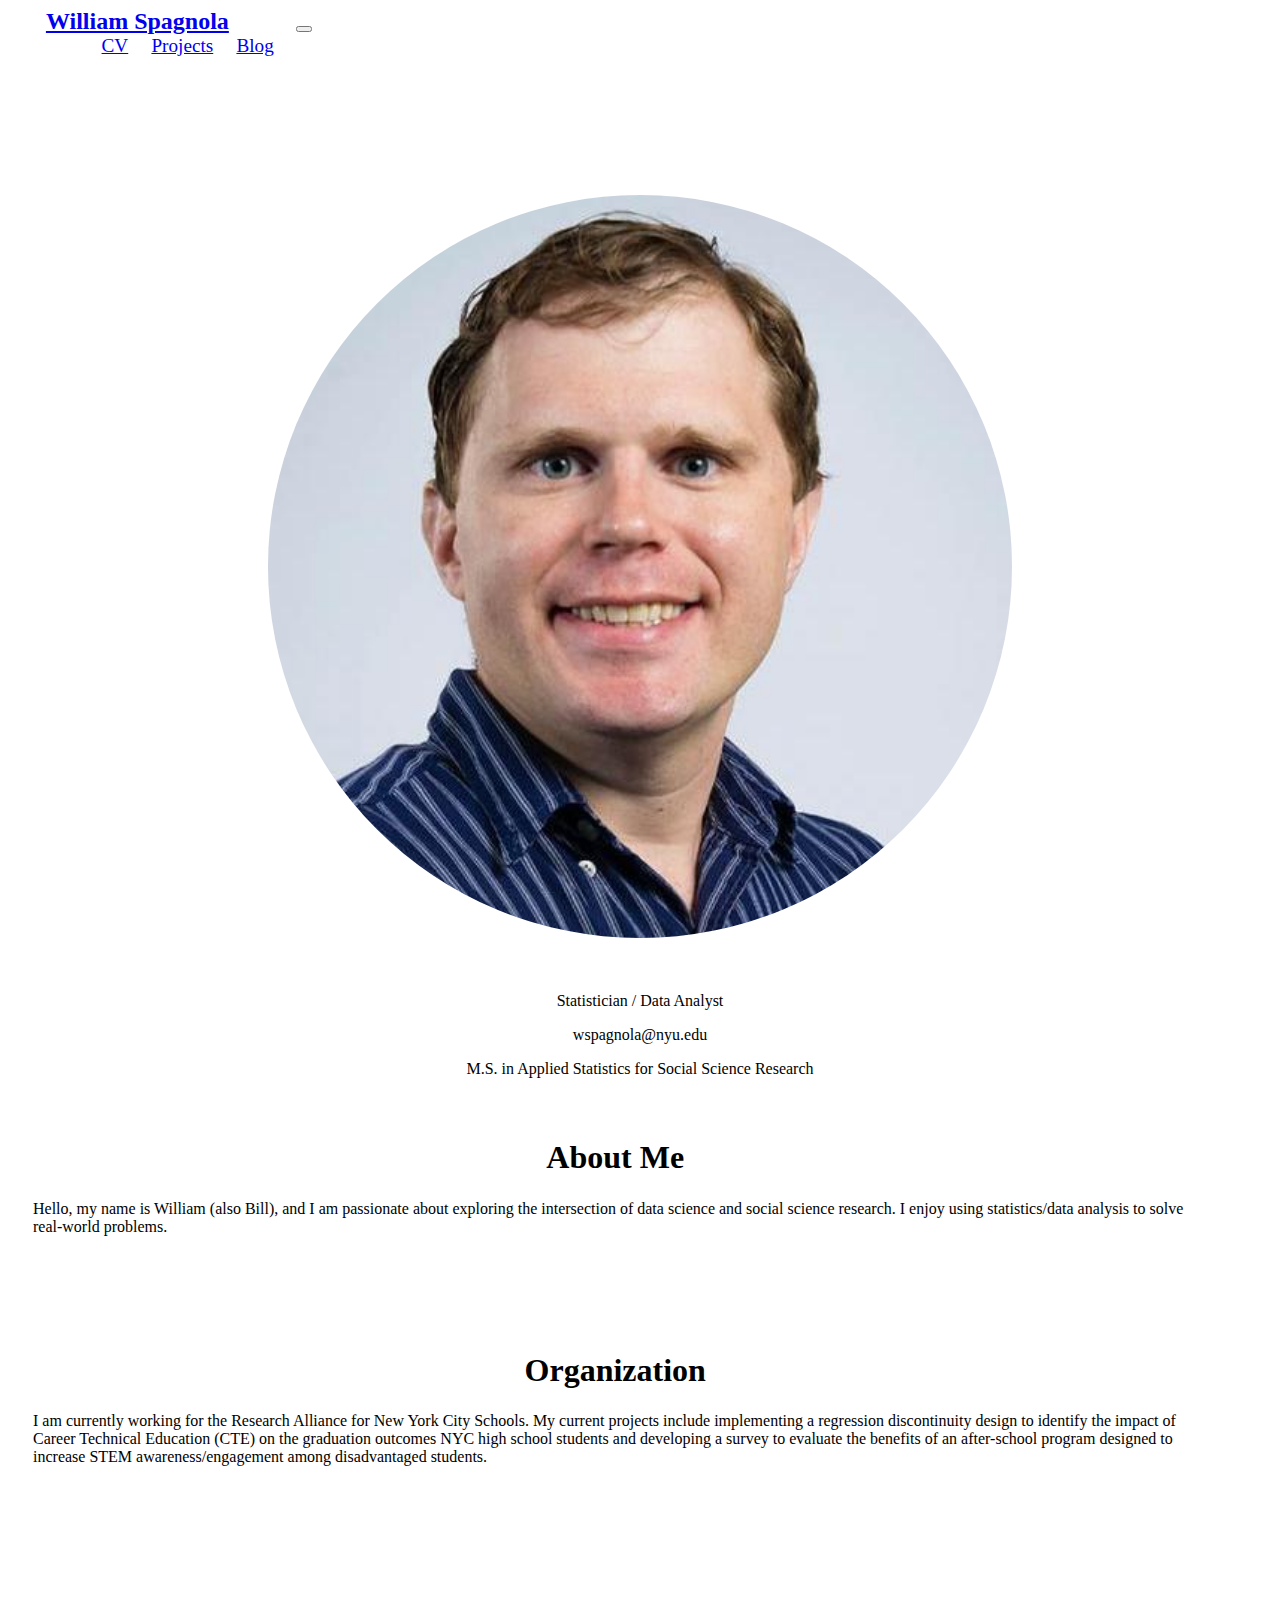
<file: index.html>
<!DOCTYPE html>

<html lang="en">
<head>
    <title> William Spagnola Website </title>
    <meta-charset="utf-8">
    <meta name="viewport" content="width=device-width, initial-scale=1">
    <link href="https://cdn.jsdelivr.net/npm/bootstrap@5.0.0-beta3/dist/css/bootstrap.min.css" rel="stylesheet" integrity="sha384-eOJMYsd53ii+scO/bJGFsiCZc+5NDVN2yr8+0RDqr0Ql0h+rP48ckxlpbzKgwra6" crossorigin="anonymous">
    <link rel = "stylesheet" href="style.css">
</head>
<body>

    <!-- Navigation Bar -->
    <nav class="navbar navbar-expand-lg navbar-dark bg-primary py-3" >

      <div class="container-fluid" style = "height: 100%;">

        <!-- "Brand" Name -->
        <a class="navbar-brand" href="#">William Spagnola</a>

        <!-- Button to Collapse in Mobile Viewport-->
        <button class="navbar-toggler" type="button" data-bs-toggle="collapse"
                data-bs-target="#navbarNavAltMarkup" aria-controls="navbarNavAltMarkup"
                aria-expanded="false" aria-label="Toggle navigation">
            <span class="navbar-toggler-icon"></span>
        </button>

        <!-- Collapsible Navigation Bar-->
        <div class="collapse navbar-collapse" id="navbarNavAltMarkup" class="center">
            <!--Page Links-->
            <div class="navbar-nav">
              <a class="nav-link active" aria-current="page" id = "active" href="index.html">About</a>
              <a class="nav-link " href="CV.html">CV</a>
              <a class="nav-link" href="projects.html">Projects</a>
              <a class="nav-link" href = 'https://wspagnola.netlify.app'  target="_blank">Blog</a>
            </div>
            <!-- Social Media/Email Icons -->
          <div class = "logos logos-flt">
              <a href="https://www.linkedin.com/in/william-spagnola-831789169" target="_blank">
                  <div class = "logo-bg" id="linked-in" title="LinkedIn"></div>
              </a>
              <a href="https://github.com/wspagnola" target="_blank">
                <div class = "logo-bg" id="github" title="Github"></div>
              </a>
              <a href="https://twitter.com/williamspagnola?lang=en" target="_blank">
                <div class = "logo-bg" id="twitter" title="Twitter"></div>
              </a>
              <a href="mailto: whs278@nyu.edu">
                <div class = "logo-bg" id="email" title="Email"></div>
              </a>
          </div>
        </div>

      </div>
    </nav>
    <!--- END OF NAVIGATION BAR-->

  <div style = "margin-top: 5%; padding: 1%;">

    <div class = "row">

        <!-- Side Bar  -->
        <div class = "col-lg-3" style = "text-align: center; margin-bottom: 5%;">
          <!-- Photo -->
          <div class= "head-shot-div">
              <img src = "img/ws_photo1.jpg" class = "head-shot">
          </div>
          <!-- Info -->
          <div style = "margin-top: 4%;"
            <p>Statistician / Data Analyst  </p>
            <p> wspagnola@nyu.edu </p>
            <p> M.S. in Applied Statistics for Social Science Research </p>
          </div>
        </div>

    <!--- About Me --->
    <div class = "col-lg-9">
      <div class = "main-text">
        <h1> About Me </h1>
            <p>Hello, my name is William (also Bill), and I am passionate about exploring the intersection of data science and
               social science research. I enjoy using statistics/data analysis to solve real-world problems.</p>

          <h1>Organization</h1>
            <p> I am currently working for the Research Alliance for New York City Schools. My current projects include implementing
              a regression discontinuity design to identify the impact of Career Technical Education (CTE) on the graduation outcomes
              NYC high school students and developing a survey to evaluate the benefits of an after-school program designed to
              increase STEM awareness/engagement among disadvantaged students.
            </p>
      </div>
    </div>
  </div>
</div>


  <script src="https://cdn.jsdelivr.net/npm/bootstrap@5.0.0-beta3/dist/js/bootstrap.bundle.min.js" integrity="sha384-JEW9xMcG8R+pH31jmWH6WWP0WintQrMb4s7ZOdauHnUtxwoG2vI5DkLtS3qm9Ekf" crossorigin="anonymous"></script>
</body>
</html>
</file>
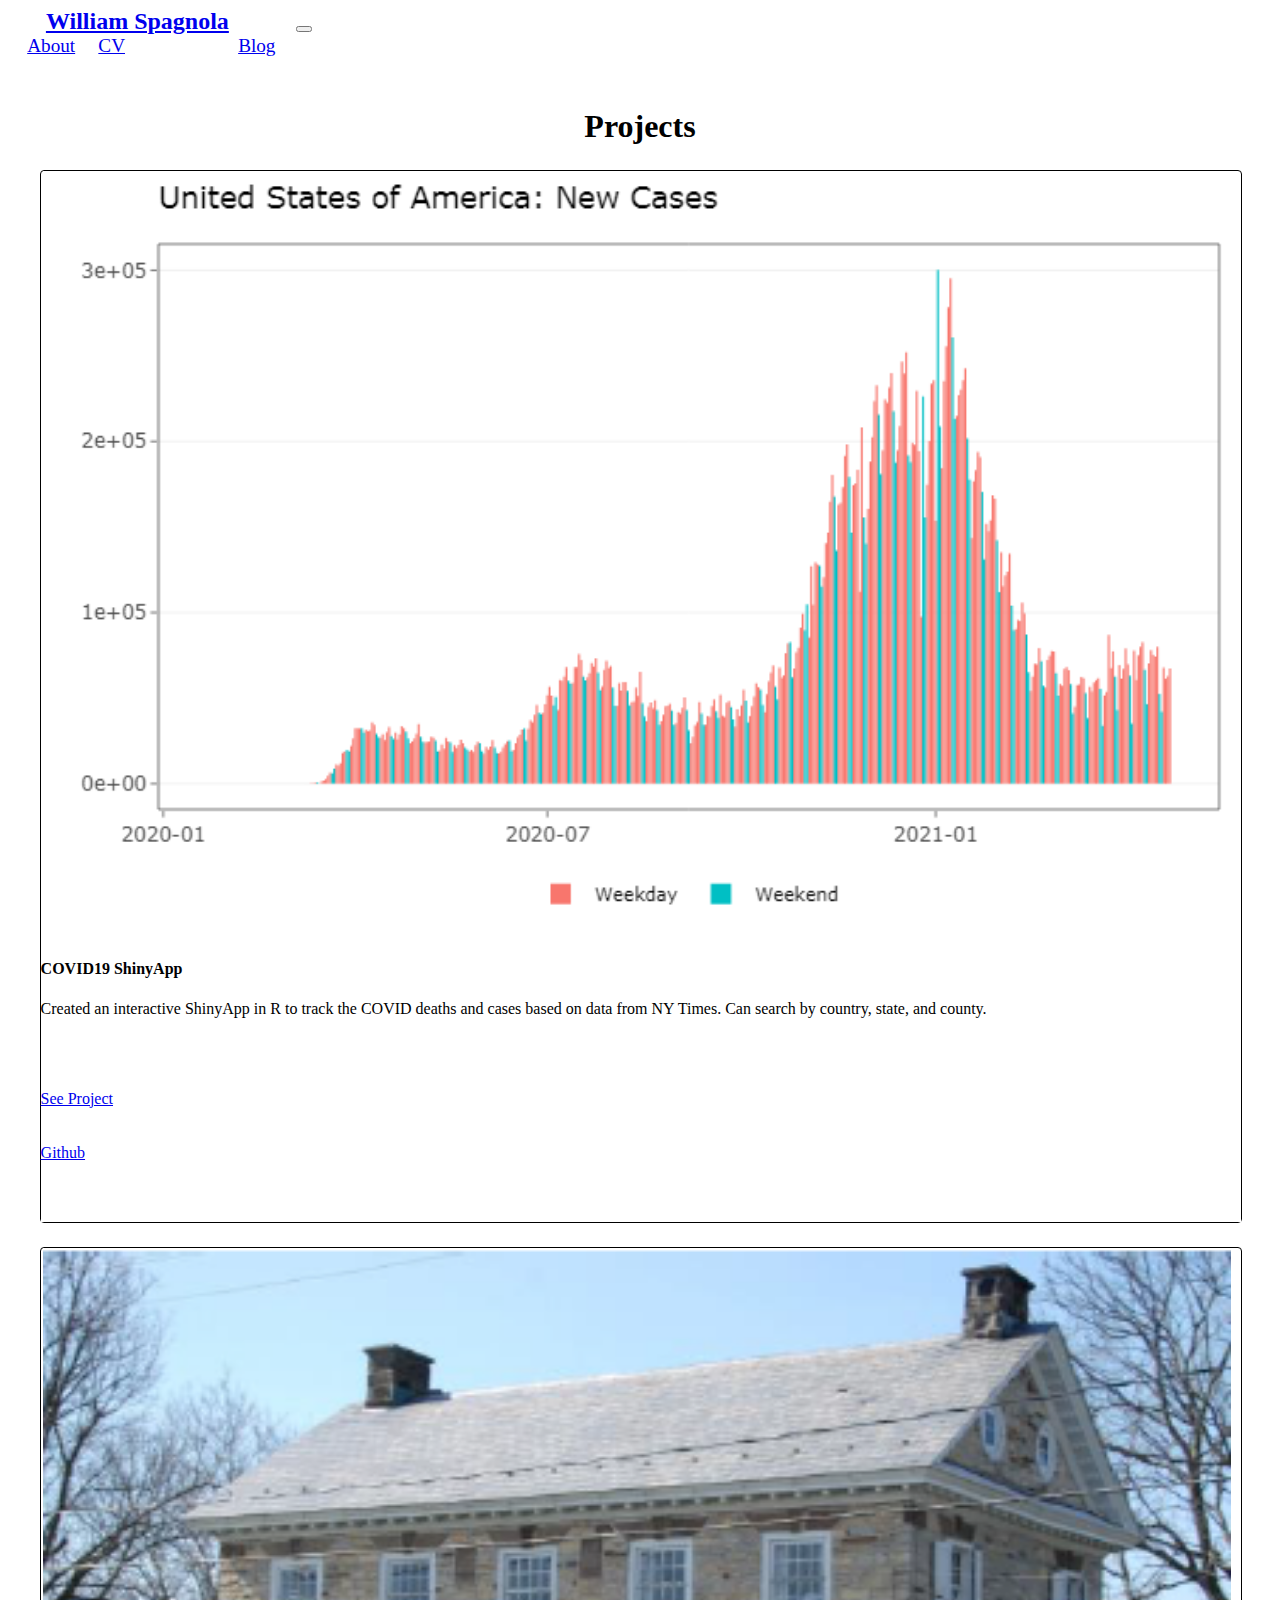
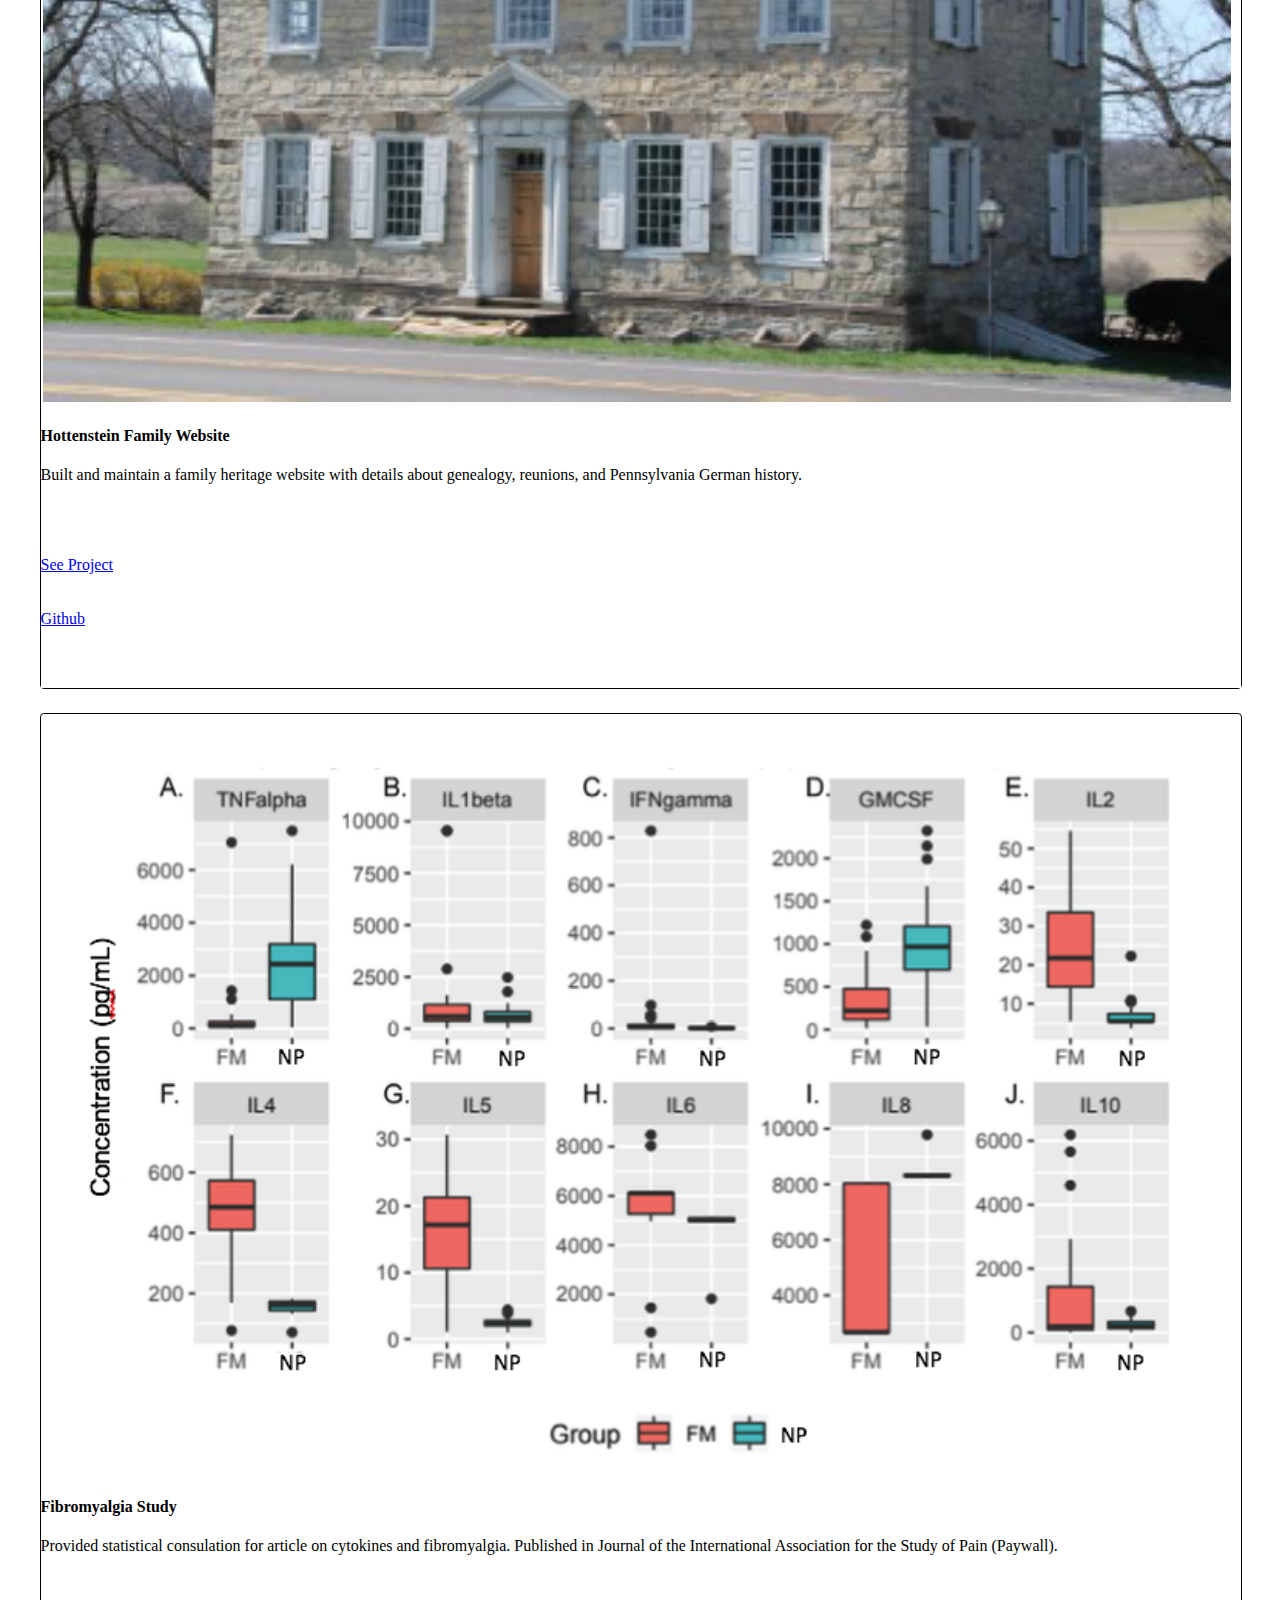
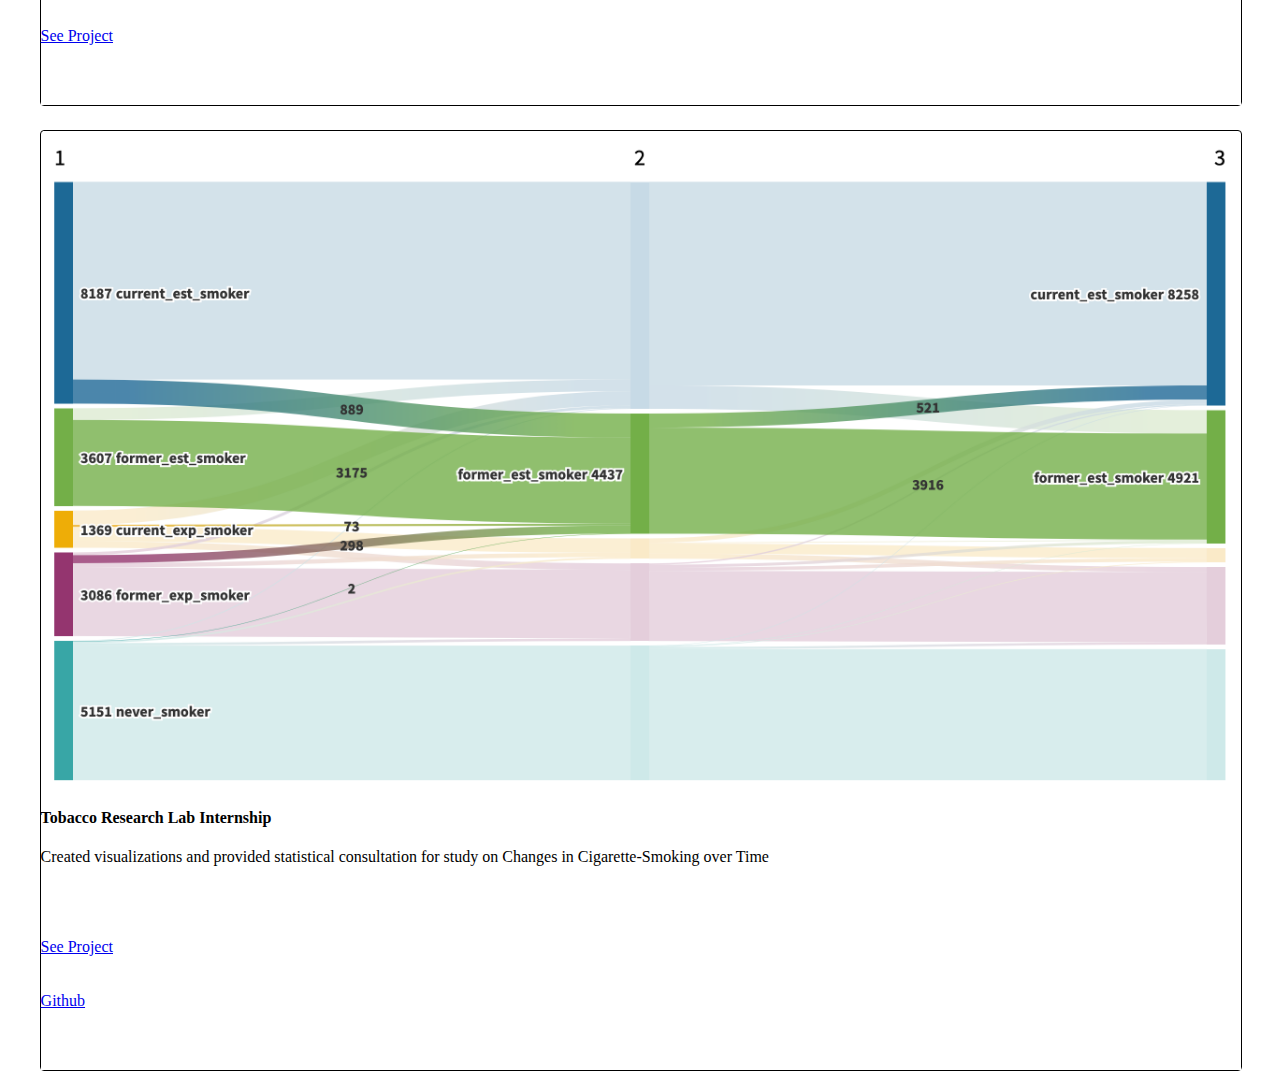
<file: projects.html>
<!DOCTYPE html>
<html lang = 'en'>
<head>
  <title> William Spagnola Website </title>
  <meta-charset="utf-8">
  <meta name="viewport" content="width=device-width, initial-scale=1">
  <link href="https://cdn.jsdelivr.net/npm/bootstrap@5.0.0-beta3/dist/css/bootstrap.min.css" rel="stylesheet" integrity="sha384-eOJMYsd53ii+scO/bJGFsiCZc+5NDVN2yr8+0RDqr0Ql0h+rP48ckxlpbzKgwra6" crossorigin="anonymous">
  <link href="style.css" rel="stylesheet">
</head>
<body>

  <!-- Navigation Bar -->
  <nav class="navbar navbar-expand-lg navbar-dark bg-primary py-3" >

    <div class="container-fluid" style = "height: 100%;">

      <!-- "Brand" Name -->
      <a class="navbar-brand" href="#">William Spagnola</a>

      <!-- Button to Collapse in Mobile Viewport-->
      <button class="navbar-toggler" type="button" data-bs-toggle="collapse"
              data-bs-target="#navbarNavAltMarkup" aria-controls="navbarNavAltMarkup"
              aria-expanded="false" aria-label="Toggle navigation">
          <span class="navbar-toggler-icon"></span>
      </button>

      <!-- Collapsible Navigation Bar-->
      <div class="collapse navbar-collapse" id="navbarNavAltMarkup" class="center">
          <!--Page Links-->
          <div class="navbar-nav">
            <a class="nav-link" href="index.html">About</a>
            <a class="nav-link" href="CV.html">CV</a>
            <a class="nav-link active" href="projects.html" aria-current="page" id = "active">Projects</a>
            <a class="nav-link" href = 'https://wspagnola.netlify.app' target="_blank">Blog</a>
          </div>
        <!-- Social Media/Email Icons -->
        <div class = "logos logos-flt">
          <a href="https://www.linkedin.com/in/william-spagnola-831789169" target="_blank">
              <div class = "logo-bg" id="linked-in" title="LinkedIn"></div>
          </a>
          <a href="https://github.com/wspagnola" target="_blank">
            <div class = "logo-bg" id="github" title="Github"></div>
          </a>
          <a href="https://twitter.com/williamspagnola?lang=en" target="_blank">
            <div class = "logo-bg" id="twitter" title="Twitter"></div>
          </a>
          <a href="mailto: whs278@nyu.edu">
            <div class = "logo-bg" id="email" title="Email"></div>
          </a>
        </div>
      </div>

  </div>
  </nav>
  <!--- END OF NAVIGATION BAR-->

  <div style="margin-top: 4%;">
      <h1> Projects </h1>
  </div>

  <div style = "width: 95%; margin: auto;">
    <div class="container">

        <!--- FIRST ROW --->
        <div class = "row">

          <!--Covid 19 ShinyApp  Project -->
            <div class ="col-lg-6 mb-4" >
                <div class="card h-100" >
                  <img class="card-img-top" src="img/covid-usa.png" alt="US COVID-19 Cases">
                  <div class="card-body d-flex flex-column">
                  <div>
                  <h4 class="card-title">COVID19 ShinyApp</h4>
                  <p class="card-text">
                    Created an interactive ShinyApp in R to track the COVID deaths and cases based on data from NY Times.
                    Can search by country, state, and county.
                  </p>
                </div>


                <div class = "card-footer mt-auto">
                    <div class = "container">
                    <div class="row mt-auto">
                      <div class = "btn-div col-lg-4 col-8" >
                        <a class="btn btn-outline-primary" role="button" target="_blank" href="https://williamspagnola.shinyapps.io/covid-19/" >
                          See Project
                        </a>
                      </div>
                      <div class = "col-lg-3"></div>
                      <div class = "btn-div col-lg-4 col-8">
                        <a class="btn btn-outline-primary" role="button" target="_blank" href="https://github.com/wspagnola/covid-19" >
                          Github
                        </a>
                      </div>

                    </div>
                  </div>
                </div>
                </div>
            </div>
          </div>

          <!--Hottenstein Website  Project -->
          <div class ="col-lg-6 mb-4">
            <div class="card h-100">
              <img class="card-img-top" src="img/hottenstein-mansion-1.png">
            <div class="card-body d-flex flex-column" >
            <div>
                <h4 class="card-title">Hottenstein Family Website</h4>
                  <p class="card-text">
                      Built and maintain a family heritage website with details about genealogy, reunions, and Pennsylvania German history.
                  </p>
            </div>

            <div class = "card-footer mt-auto">
                <div class = "container">
                <div class="row mt-auto">
                  <div class = "btn-div col-lg-4 col-8" >
                    <a class="btn btn-outline-primary" role="button" href="https://www.hottenstein.org" target="_blank" >
                       See Project
                     </a>
                  </div>
                  <div class = "col-lg-3"></div>
                  <div class = "btn-div col-lg-4 col-8">
                    <a class="btn btn-outline-primary" role="button" href="https://github.com/wspagnola/Hottenstein" target="_blank" >
                       Github
                    </a>
                  </div>
                </div>
              </div>
            </div>
            </div>
            </div>
          </div>
        </div> <!--- END OF FIRST ROW --->

          <!--- SECOND ROW --->
          <div class = "row">

            <!-- Fibromyalgia Paper -->
            <div class ="col-lg-6 mb-4">
                <div class="card h-100">
                  <img class="card-img-top" src="img/fm_cytokines.png" alt="Fibromyalgia Paper">
                  <div class="card-body d-flex flex-column">
                  <div>
                      <h4 class="card-title">Fibromyalgia Study</h4>
                      <p class="card-text">
                          Provided statistical consulation for article on cytokines and fibromyalgia.
                          Published in  Journal of the International Association for the Study of Pain (Paywall).
                      </p>
                  </div>
                  <div class = "card-footer mt-auto">
                          <div class = "container">
                          <div class="row mt-auto">
                              <div class = "btn-div col-lg-4 col-8" >
                              <a class="btn btn-outline-primary" role="button" href="https://journals.lww.com/pain/Citation/2021/05000/IL_5_mediates_monocyte_phenotype_and_pain_outcomes.19.aspx" >
                                  See Project
                              </a>
                            </div>
                      <div class = "col-lg-3"></div>
                      <div class = "btn-div col-lg-4 col-8"></div>
                    </div>
                  </div>
                </div>
                </div>
                </div>
              </div>

                <!--- Tobacco Research Lab Internship --->
                <div  class ="col-lg-6 mb-4">
                    <div class="card h-100">  <!-- BEGINNING OF CARD --->
                        <img class="card-img-top" src="img/sankey_relapse_w2_w3.png" alt="Tobacco Research Lab Internship">  <!--- CARD IMAGE --->
                    <div class="card-body d-flex flex-column" >   <!---CARD BODY--->
                          <div>
                              <h4 class="card-title">Tobacco Research Lab Internship</h4>
                              <p class="card-text">
                                Created visualizations and provided statistical consultation for study on Changes in Cigarette-Smoking over Time
                              </p>
                          </div>
                        <div class = "card-footer mt-auto">   <!--- CARD FOOTER --->
                            <div class = "container">
                            <div class="row mt-auto">
                            <div class = "btn-div col-lg-4 col-8" >
                              <a class="btn btn-outline-primary btn-block" role="button" href="https://wspagnola.netlify.app/2021/05/20/2021-05-20-exploring-states-of-tobacco-use-with-sankey-plots/" >
                               See Project
                              </a>
                            </div>
                            <div class = "col-lg-3"></div>
                            <div class = "btn-div col-lg-4 col-8">
                              <a class="btn btn-outline-primary" role="button" href="https://github.com/wspagnola/path_study" target="_blank" >
                                 Github
                              </a>
                            </div>
                          </div>
                          </div> <!--- END OF CARD FOOTER --->
                        </div> <!--- END OF CARD BODY --->
                    </div>  <!--- END OF CARD --->
                </div>
              </div> <!--- END OF ROW --->

      </div>
    </div>

    <script src="https://cdn.jsdelivr.net/npm/bootstrap@5.0.0-beta3/dist/js/bootstrap.bundle.min.js" integrity="sha384-JEW9xMcG8R+pH31jmWH6WWP0WintQrMb4s7ZOdauHnUtxwoG2vI5DkLtS3qm9Ekf" crossorigin="anonymous"></script>
  </body>
</html>
</file>
<file: style.css>
body{
  font-family: tahoma;
}

img{
  max-width: 100%;
  max-height: 100%;
  margin-left: 2px;
  margin-right: 2px;
}


h1{
  text-align: center;
  margin-bottom: 2%;
}




/*--- Project Cards ---*/
.btn-div{
  margin-left: auto;
  margin-right: auto;
  margin-bottom: 3%;"
}

.btn-div a {
  width: 100%;
}


.card-footer {
  background-color: white;
  border: none;
}
/*-----------*/

.card-img-top{
  width: 99%;
  height: 60%;

}

.card-text{
  height: 40%;
  margin-bottom: 6%;
}

.card{
  width: 100%;
  height: 100%;
  margin-left: auto;
  margin-right: auto;
  margin-top: 2%;
  border: 1.5px solid black;
  border-radius: 4px;
   /* display: inline-block; */
}


.card-body{
  /* use padding-bottom to adjust vertical position of Project & Github buttons*/
  padding-bottom: 2%;
  background-color: white;
  border: none !important;
}

.card-title h5{
  font-weight: bold;
}



/*--- NavBar Links ---*/

#active{
  font-weight: bold;
  color: white !important;
}
.nav-link{
    font-size: 1.2em;
    padding-left: 1em !important;
}
.nav-item{
  color: black;
}


.navbar-brand{
  font-weight: bold;
  margin-right: 5%;
  margin-left: 3%;
  font-size: 1.5em;
}



/*--- Social Media/Email Favicons in Navbar ----*/
.logos{
  height:30px;
  width: 150px;

}

.logo-bg{
  background-size: 30px 30px;
  background-repeat: no-repeat;
  height: 100%;
  width:25%;
  display: inline;
  float: left;

}

 @media (max-width: 991px) and (min-width:600px){
  .logos-flt{
  float: left;
  margin-left: 2%;
  }
}

@media (max-width: 599px){
 .logos-flt{
 float: left;
 margin-left: 4%;
 }
}

@media (min-width: 992px){
  .logos-flt{
    float: right;
    margin-left: auto;
  }
}

#twitter{
  background-image: url("img/twitter-white-128.png");

}
#twitter:hover{
  background-image: url("img/twitter-gray-128.png");
}

#linked-in{
  background-image: url("img/linkedin-white-128.png");

}
#linked-in:hover{
  background-image: url("img/linkedin-gray-128.png");
}


#github{
  background-image: url("img/github-white-128.png");

}
#github:hover{
  background-image: url("img/github-gray-128.png");
}

#email{
  background-image: url("img/email-white-128.png");

}
#email:hover{
  background-image: url("img/email-gray-128.png");
}


/*--- Head Shot Media Queries ---*/
@media (min-width: 992px){
 .head-shot{
   border-radius: 50%;
   height: 60%;
   width: 60%;
  }
  .head-shot-div{
      margin-top: 5%;
  }
}

@media (max-width: 991px){
 .head-shot{
   border-radius: 50%;
   height: 25%;
   width: 25%;
  }
  .head-shot-div{
      margin-top: 3%;
  }
}


@media (max-width: 700px){
 .head-shot{
   border-radius: 50%;
   height: 40%;
   width: 40%;
  }
  .head-shot-div{
      margin-top: 3%;
  }
}


/*--------------------------*/



.center:{

  width: 50%;
  float: left;
  background-color: pink;
}


/*------*/

.main-text{
  margin-top: 1%;
  margin-left: 1%;
  margin-right: 5%;
  margin-bottom: 0%;
}

.main-text p{
  margin-bottom: 10%;
}
</file>
